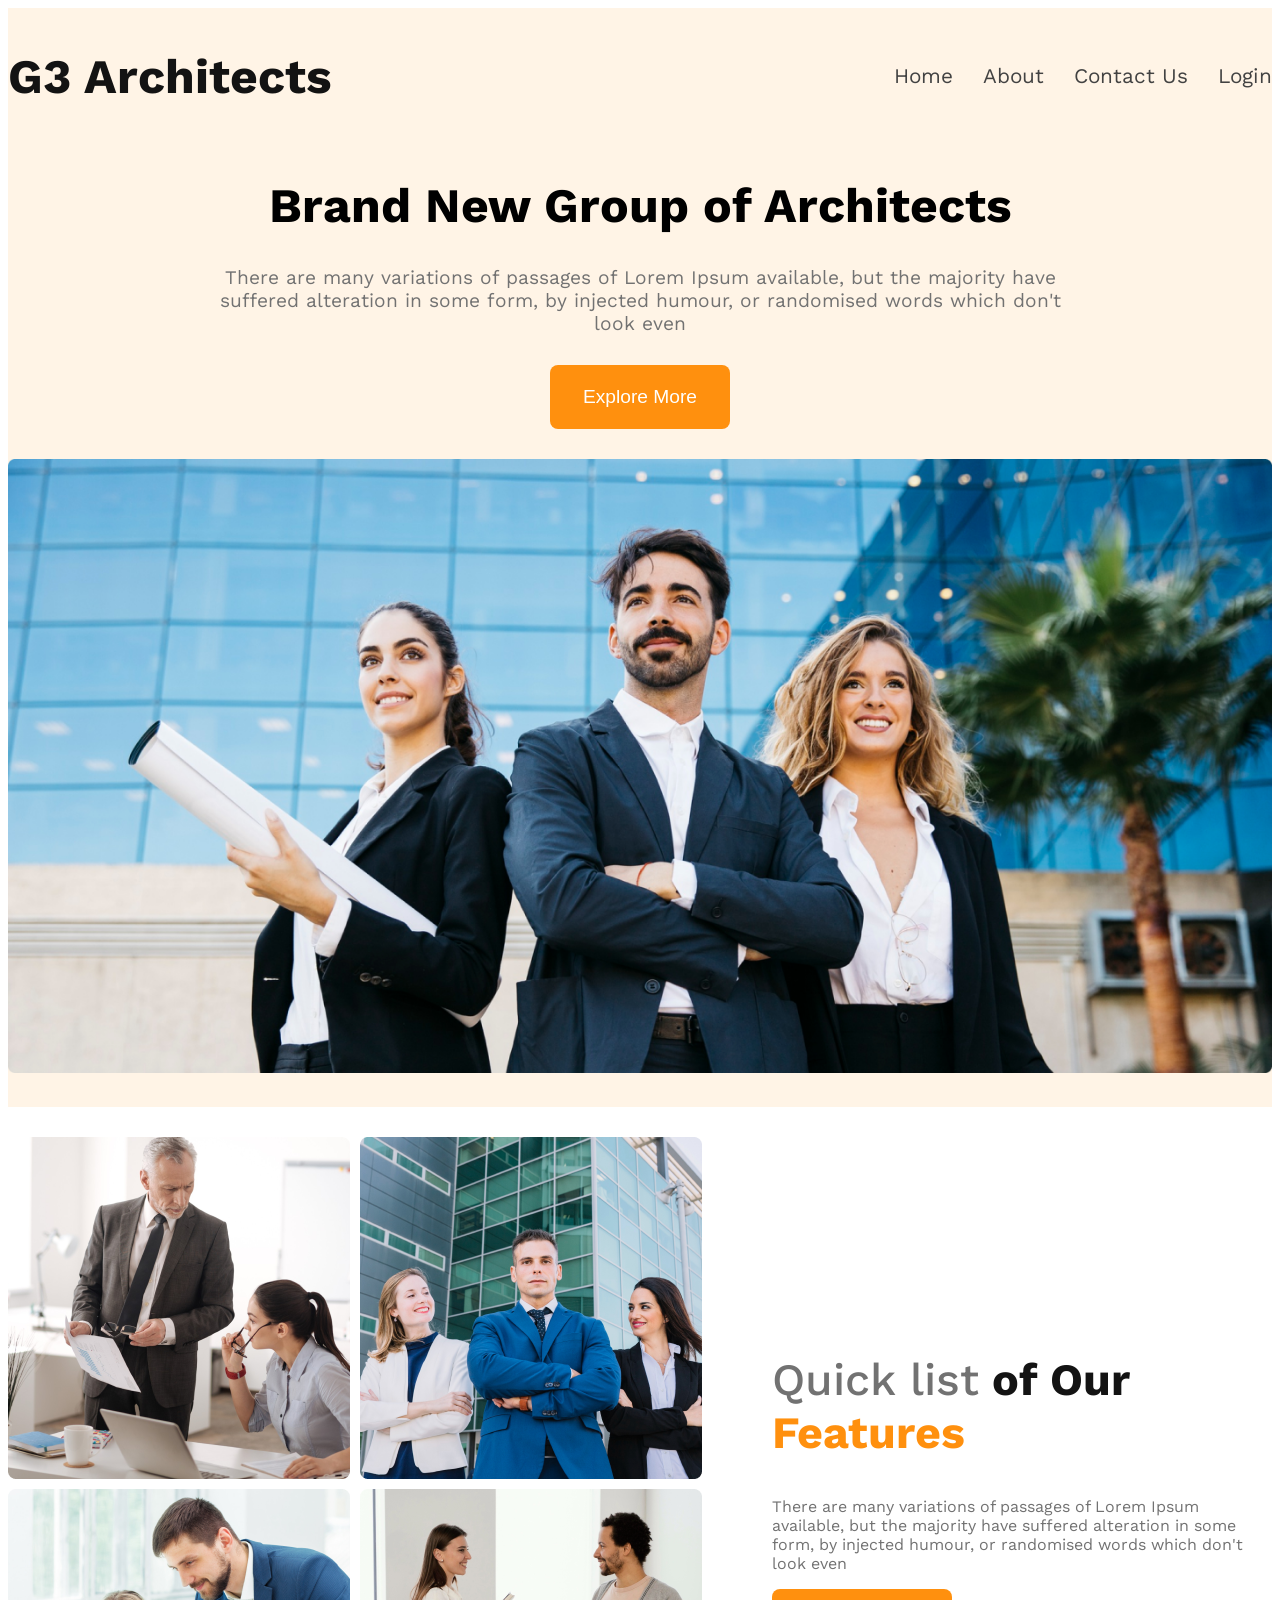
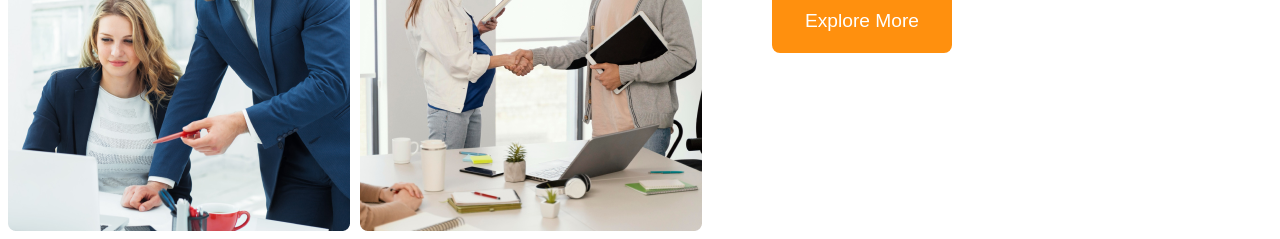
<file: index.html>
<!DOCTYPE html>
<html lang="en">

<head>
    <meta charset="UTF-8">
    <meta name="viewport" content="width=device-width, initial-scale=1.0">
    <title>G3 architect</title>
    <link rel="stylesheet" href="styles/style.css">
</head>

<body>
    <header class="header bg-light work-sans-font">
        <nav class="nav">
            <h2 class="brand-name">G3 Architects</h2>
            <ul class="link-items">
                <li class="link-item"><a class="link-anchor" href="">Home </a></li>
                <li class="link-item"><a class="link-anchor" href="">About </a></li>
                <li class="link-item"><a class="link-anchor" href="">Contact Us</a></li>
                <li class="link-item"><a class="link-anchor" href=""> Login</a></li>
            </ul>
        </nav>
        <div class="banner">
            <div class="banner-containt">
                <h1 class="brand-title">Brand New Group of Architects</h1>
                <p class="brand-subtitle">There are many variations of passages of Lorem Ipsum available, but the
                    majority have suffered alteration in some form, by injected humour, or randomised words which don't
                    look even</p>
                <button class="btn-primary">Explore More</button>
            </div>
            <div class="img">
                <img class="banner-image" src="images/banner.png" alt="">
            </div>
        </div>
    </header>
    <main class="main work-sans-font">
        <div class="hero">
            <section class="image-container">
                <img src="images/team1.png" alt="">
                <img src="images/team2.png" alt="">
                <img src="images/team3.png" alt="">
                <img src="images/team4.png" alt="">
            </section>
            <section class="features">
                <h2 class="feature-title"><span class="quick">Quick list</span> <span class="our">of Our <span
                            class="feature-color">Features</span></span>
                </h2>
                <p class="feature-subtitle">There are many variations of passages of Lorem Ipsum available, but the
                    majority have suffered alteration in some form, by injected humour, or randomised words which don't
                    look even</p>
                <button class="btn-primary">Explore More</button>
            </section>
        </div>
    </main>
    <footer>

    </footer>
</body>

</html>
</file>
<file: styles/style.css>
@import url('https://fonts.googleapis.com/css2?family=Work+Sans:ital,wght@0,100..900;1,100..900&display=swap');


.work-sans-font {
  font-family: "Work Sans", sans-serif;
  font-optical-sizing: auto;
  font-weight: 400;
  font-style: normal;
}


/* shared style */

.bg-light {
  background-color: rgba(255, 144, 14, 0.1);
}

.btn-primary {
  background-color: rgba(255, 144, 14, 1);
  color: white;
  border: none;
  width: 180px;
  height: 64px;
  border-radius: 8px;
  font-size: 1.2rem;
  cursor: pointer;
}

/* header section */

/* header section */

.nav,
.banner {
  max-width: 1440px;
  margin: 0 auto;
}

.nav {
  display: flex;
  align-items: center;
  justify-content: space-between;

}

.link-item {
  list-style: none;
  color: rgba(66, 66, 66, 1);
}

.link-items {
  display: flex;
  gap: 30px;
}

.link-anchor {
  text-decoration: none;
  color: rgba(66, 66, 66, 1);
  font-size: 1.3rem;
}

.brand-name {
  color: rgba(19, 19, 19, 1);
  font-size: 3rem;
}

.banner-containt {
  max-width: 862px;
  text-align: center;
  margin: 0 auto;


}


.brand-title {
  font-size: 3rem;
}

.brand-subtitle {
  color: rgba(114, 114, 114, 1);
  font-size: 1.2rem;
  margin-bottom: 30px;


}

.img {
  margin-top: 30px;
  margin-bottom: 30px;
}

.banner-image {
  width: 100%;
  margin-bottom: 30px;
}


.hero {
  display: flex;
  gap: 70px;
  max-width: 1350px;
  margin: 0 auto;
  align-items: center;
}


.image-container {
  display: grid;
  grid-template-columns: repeat(2, 1fr);
  gap: 10px;
}

.feature-title{
  font-size: 2.8rem;
}

.feature-subtitle {
  color: rgba(114, 114, 114, 1);
}

.quick {
  font-weight: 500;
  color: rgba(114, 114, 114, 1);
}

.our{
  font-weight: 700;
  color: rgba(19, 19, 19, 1);
}

.feature-color{
  color: rgba(255, 144, 14, 1);
}


/* for medium phone */

@media screen and (max-width:576px) {

  .link-items,
  .nav {
    flex-direction: column;
  }


.image-container{
  grid-template-columns: 1fr;
}

.hero{
  flex-direction: column;
}

}
</file>
